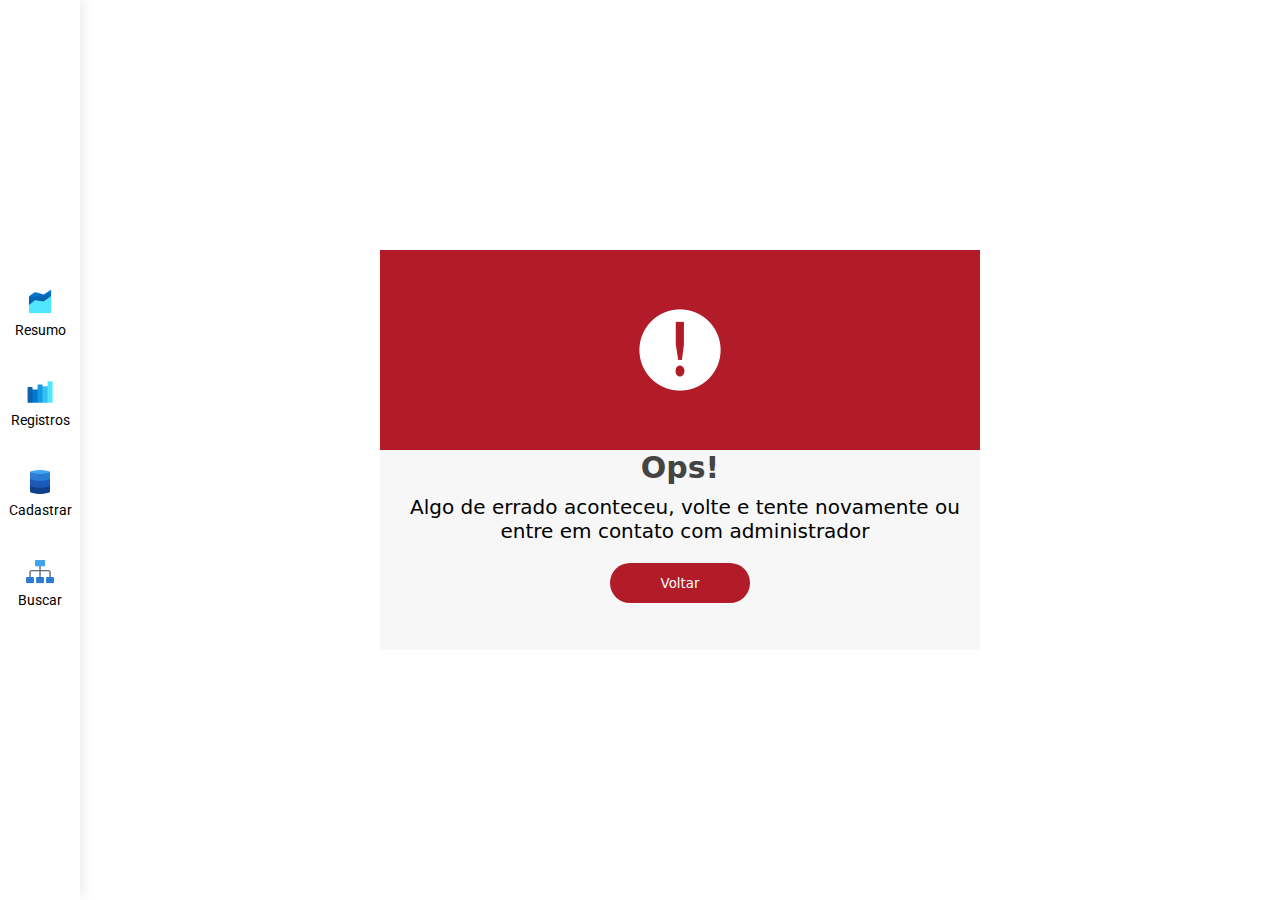
<file: public/pages/erroPost.html>
<!DOCTYPE html>
<html lang="pt-br">

<head>
    <meta charset="UTF-8">
    <meta http-equiv="X-UA-Compatible" content="IE=edge">
    <meta name="viewport" content="width=device-width, initial-scale=1.0">

    <link rel="icon" type="image/x-icon" href="../icons/favi.png">

    <link rel="stylesheet" href="../style/pagesStyle/layoutMain.css">
    <link rel="stylesheet" href="../style/components/manulateral.css">
    <link rel="stylesheet" href="../style/components/erroPost.css">

    <title>Erro</title>
</head>

<body>

    <div class="containerAllPrincipal">
        <nav class="containerPrincipalNav">
            <a href="./dashboard.html">
                <div class="containerMenu">
                    <img src="../icons//icons8-gráfico-de-barras-do-cloud-30.png" alt="">
                    <p>Resumo</p>
                </div>
            </a>
            <a href="./paginaDeDados.html">
                <div class="containerMenu">
                    <img src="../icons/icons8-criptografia-de-dados-30.png" alt="">
                    <p>Registros</p>
                </div>
            </a>
            <a href="./paginaCriarRegistro.html">
                <div class="containerMenu">
                    <img src="../icons/icons8-adicionar-a-lista-48.png" alt="">
                    <p>Cadastrar</p>
                </div>
            </a>
            <a href="./filtro.html">
                <div class="containerMenu">
                    <img src="../icons/icons8-visualizar-arquivo-30.png" alt="">
                    <p>Buscar</p>
                </div>
            </a>
        </nav>

        <main>
            <div class="containerPrincipal">
                <div class="containerInfoSucess">
                    <div class="containerImg meio">
                        <img src="../icons//icons8-atenção-100.png" alt="">
                    </div>
                    <div class="containerInfo meio">
                        <p>Ops!</p>
                        <p>Algo de errado aconteceu, volte e tente novamente ou entre em contato com administrador</p>
                        <button>
                            <a href="./paginaDeDados.html">
                                Voltar
                            </a>
                        </button>
                    </div>
                </div>
            </div>
        </main>
    </div>
</body>

</html>
</file>
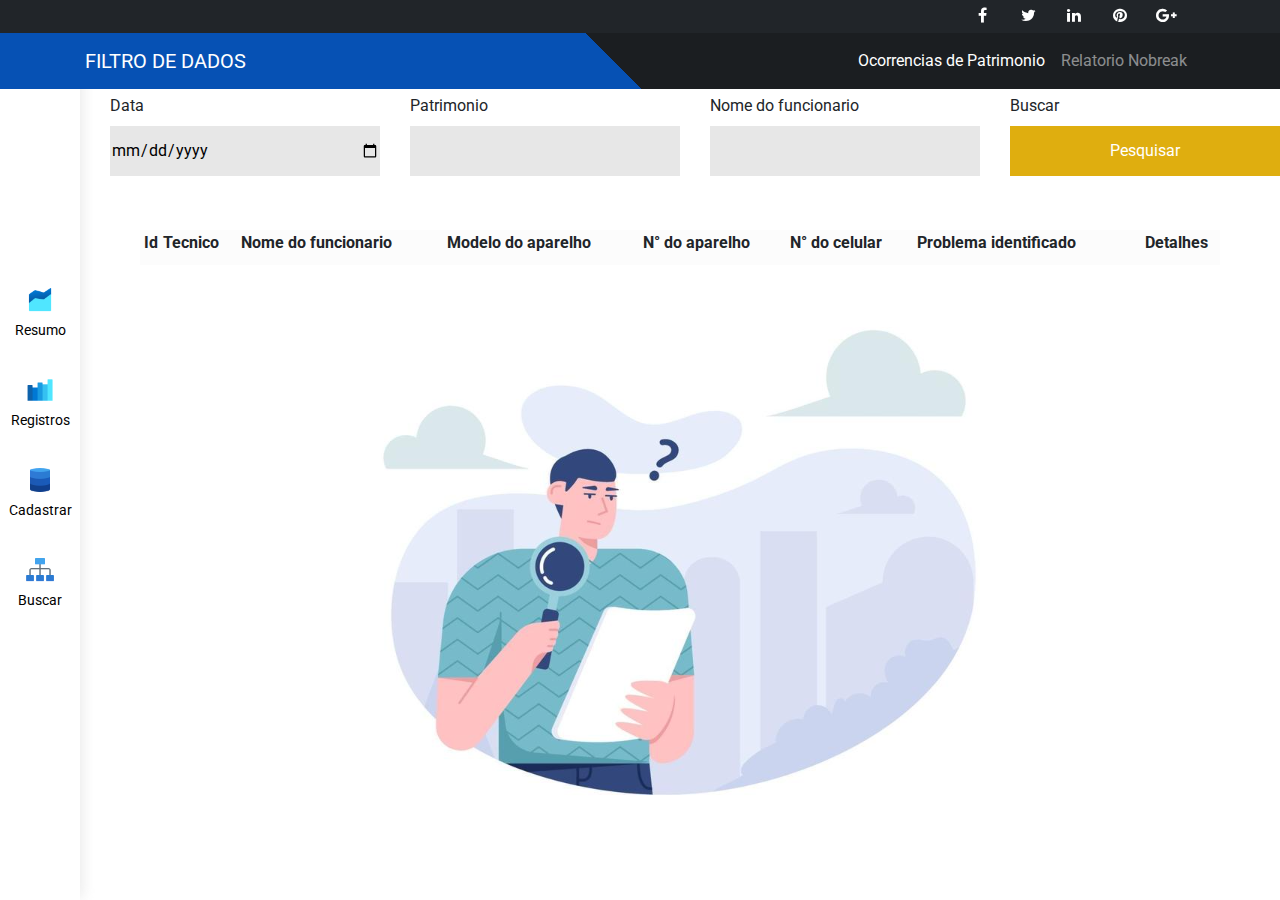
<file: public/pages/filtro.html>
<!DOCTYPE html>
<html lang="en">

<head>
    <meta charset="UTF-8">
    <meta http-equiv="X-UA-Compatible" content="IE=edge">
    <meta name="viewport" content="width=device-width, initial-scale=1.0">

    <meta charset="UTF-8">
    <meta http-equiv="X-UA-Compatible" content="IE=edge">
    <meta name="viewport" content="width=device-width, initial-scale=1.0">

    <link rel="icon" type="image/x-icon" href="../icons/favi.png">

    <link rel="stylesheet" href="../style/pagesStyle/layoutMain.css">
    <link rel="stylesheet" href="../style/components/manulateral.css">
    <link rel="stylesheet" href="../style/components/menuSuperior.css">
    <link rel="stylesheet" href="../style/components/filtro.css">
    <link rel="stylesheet" href="../style/components/status.css">

    <link href="//maxcdn.bootstrapcdn.com/bootstrap/4.0.0/css/bootstrap.min.css" rel="stylesheet" id="bootstrap-css">
    <script src="//maxcdn.bootstrapcdn.com/bootstrap/4.0.0/js/bootstrap.min.js"></script>
    <script src="//code.jquery.com/jquery-1.11.1.min.js"></script>
    <!------ Include the above in your HEAD tag ---------->

    <link href="//maxcdn.bootstrapcdn.com/font-awesome/4.2.0/css/font-awesome.min.css" rel="stylesheet">
    <title>Filtro</title>
</head>

<body>
    <div class="containerAllPrincipal">

        <nav class="containerPrincipalNav">
            <a href="./dashboard.html">
                <div class="containerMenu">
                    <img src="../icons//icons8-gráfico-de-barras-do-cloud-30.png" alt="">
                    <p>Resumo</p>
                </div>
            </a>
            <a href="./paginaDeDados.html">
                <div class="containerMenu">
                    <img src="../icons/icons8-criptografia-de-dados-30.png" alt="">
                    <p>Registros</p>
                </div>
            </a>
            <a href="./paginaCriarRegistro.html">
                <div class="containerMenu">
                    <img src="../icons/icons8-adicionar-a-lista-48.png" alt="">
                    <p>Cadastrar</p>
                </div>
            </a>
            <a href="./filtro.html">
                <div class="containerMenu">
                    <img src="../icons/icons8-visualizar-arquivo-30.png" alt="">
                    <p>Buscar</p>
                </div>
            </a>
        </nav>

        <main>
            <div class="containerPrincipal">
                <div class="containerHeaderMain">
                    <div class="fixed-top">
                        <header class="topbar">
                            <div class="container">
                                <div class="row">
                                    <!-- social icon-->
                                    <div class="col-sm-12">
                                        <ul class="social-network">
                                            <li><a class="waves-effect waves-dark" href="#"><i
                                                        class="fa fa-facebook"></i></a></li>
                                            <li><a class="waves-effect waves-dark" href="#"><i
                                                        class="fa fa-twitter"></i></a></li>
                                            <li><a class="waves-effect waves-dark" href="#"><i
                                                        class="fa fa-linkedin"></i></a></li>
                                            <li><a class="waves-effect waves-dark" href="#"><i
                                                        class="fa fa-pinterest"></i></a></li>
                                            <li><a class="waves-effect waves-dark" href="#"><i
                                                        class="fa fa-google-plus"></i></a></li>
                                        </ul>
                                    </div>

                                </div>
                            </div>
                        </header>
                        <nav class="navbar navbar-expand-lg navbar-dark mx-background-top-linear">
                            <div class="container">
                                <a class="navbar-brand" href="index.html" style="text-transform: uppercase;">
                                    FILTRO DE dados</a>
                                <button class="navbar-toggler" type="button" data-toggle="collapse"
                                    data-target="#navbarResponsive" aria-controls="navbarResponsive"
                                    aria-expanded="false" aria-label="Toggle navigation">
                                    <span class="navbar-toggler-icon"></span>
                                </button>
                                <div class="collapse navbar-collapse" id="navbarResponsive">

                                    <ul class="navbar-nav ml-auto">

                                        <li class="nav-item active">
                                            <a class="nav-link" href="#">Ocorrencias de Patrimonio
                                                <span class="sr-only">(current)</span>
                                            </a>
                                        </li>

                                        <li class="nav-item">
                                            <a class="nav-link" href="#">Relatorio Nobreak</a>
                                        </li>
                                    </ul>
                                </div>
                            </div>
                        </nav>
                    </div>
                </div>
                <main>
                    <div class="containerPrincipal">
                        <div class="containerInputsBusca">
                            <div class="cardInputs">
                                <label for="">Data</label>
                                <input type="date" class="data">
                            </div>
                            <div class="cardInputs">
                                <label for="">Patrimonio</label>
                                <input type="text">
                            </div>
                            <div class="cardInputs">
                                <label for="">Nome do funcionario</label>
                                <input type="text" class="funcionario">
                            </div>
                            <div class="cardInputs">
                                <label for="">Buscar</label>
                                <button class="pesquisa">Pesquisar</button>
                            </div>
                        </div>
                        <div class="containerApresentaResultados">
                            <table id="table">
                                <thead>
                                    <th>Id</th>
                                    <th>Tecnico</th>
                                    <th>Nome do funcionario</th>
                                    <th>Modelo do aparelho</th>
                                    <th>N° do aparelho</th>
                                    <th>N° do celular</th>
                                    <th>Problema identificado</th>
                                    <th>Detalhes</th>
                                </thead>
                                <tbody class="containerTbody">
                                    <tr class="trr">

                                    </tr>
                                </tbody>
                            </table>
                        </div>
                    </div>
                </main>
            </div>
        </main>
    </div>
            <script type="module" src="../JS/requisicoesAssitencias/getPorData.js"></script>
            <script type="module" src="../JS/requisicoesAssitencias/getPorFuncionario.js"></script>
</body>

</html>
</file>
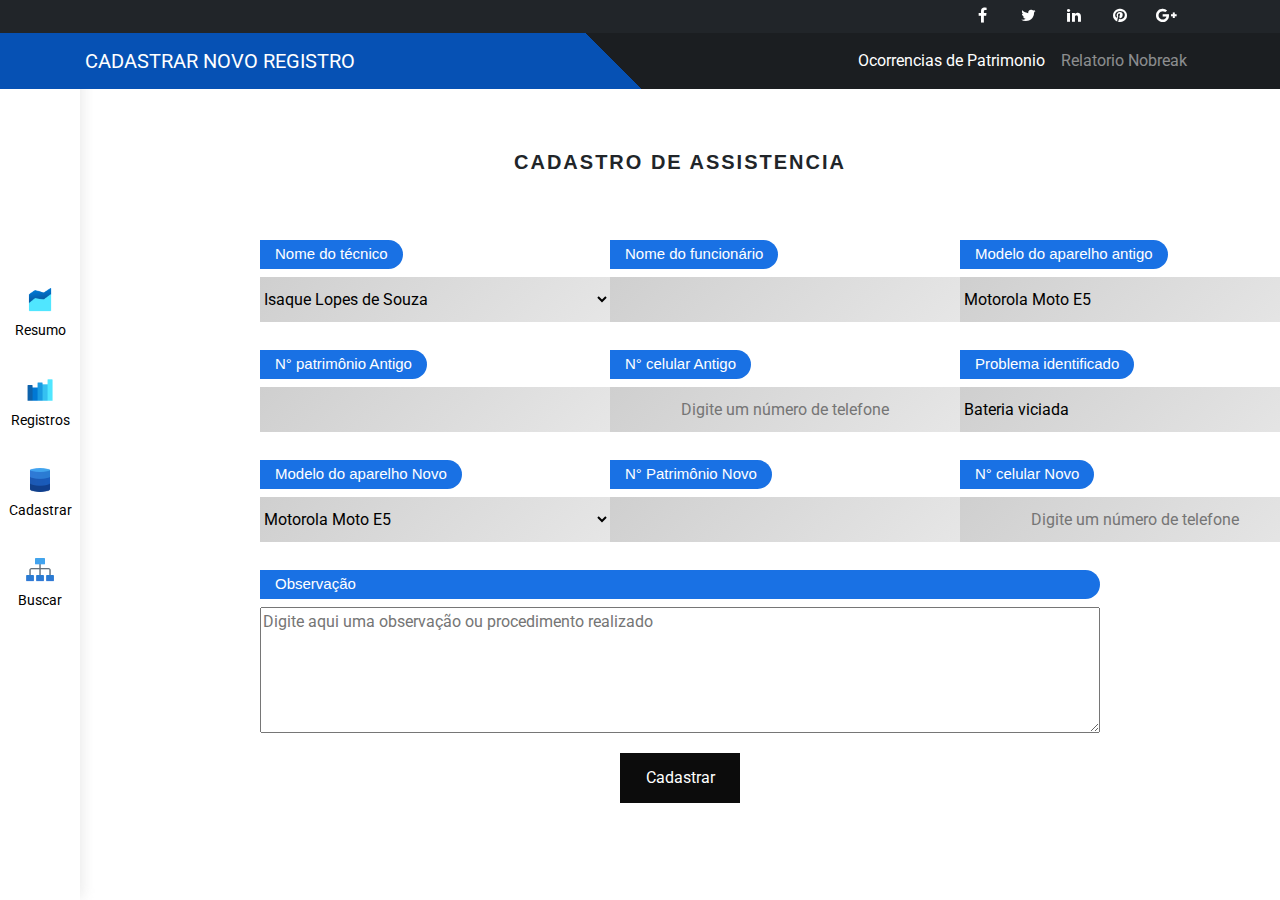
<file: public/pages/paginaCriarRegistro.html>
<!DOCTYPE html>
<html lang="pt-br">

<head>
    <meta charset="UTF-8">
    <meta http-equiv="X-UA-Compatible" content="IE=edge">
    <meta name="viewport" content="width=device-width, initial-scale=1.0">

    <link rel="stylesheet" href="../style/pagesStyle/layoutMain.css">
    <link rel="stylesheet" href="../style/components/manulateral.css">
    <link rel="stylesheet" href="../style/components/containerPost.css">
    <link rel="stylesheet" href="../style/components/menuSuperior.css">

    <link rel="icon" type="image/x-icon" href="../icons/favi.png">

    <link href="//maxcdn.bootstrapcdn.com/bootstrap/4.0.0/css/bootstrap.min.css" rel="stylesheet" id="bootstrap-css">
    <script src="//maxcdn.bootstrapcdn.com/bootstrap/4.0.0/js/bootstrap.min.js"></script>
    <script src="//code.jquery.com/jquery-1.11.1.min.js"></script>
    <!------ Include the above in your HEAD tag ---------->

    <link href="//maxcdn.bootstrapcdn.com/font-awesome/4.2.0/css/font-awesome.min.css" rel="stylesheet">

    <title>Criar Registro</title>
</head>

<body>
    <div class="waterfall">
        <div></div>
        <div></div>
        <div></div>
        <div></div>
        <div></div>
    </div>
    <div class="containerAllPrincipal">
        <nav class="containerPrincipalNav">
            <a href="./dashboard.html">
                <div class="containerMenu">
                    <img src="../icons//icons8-gráfico-de-barras-do-cloud-30.png" alt="">
                    <p>Resumo</p>
                </div>
            </a>
            <a href="./paginaDeDados.html">
                <div class="containerMenu">
                    <img src="../icons/icons8-criptografia-de-dados-30.png" alt="">
                    <p>Registros</p>
                </div>
            </a>
            <a href="./paginaCriarRegistro.html">
                <div class="containerMenu">
                    <img src="../icons/icons8-adicionar-a-lista-48.png" alt="">
                    <p>Cadastrar</p>
                </div>
            </a>
            <a href="./filtro.html">
                <div class="containerMenu">
                    <img src="../icons/icons8-visualizar-arquivo-30.png" alt="">
                    <p>Buscar</p>
                </div>
            </a>
        </nav>

        <main>
            <div class="containerPrincipal">
                <div class="containerHeaderMain">
                    <div class="fixed-top">
                        <header class="topbar">
                            <div class="container">
                                <div class="row">
                                    <!-- social icon-->
                                    <div class="col-sm-12">
                                        <ul class="social-network">
                                            <li><a class="waves-effect waves-dark" href="#"><i
                                                        class="fa fa-facebook"></i></a></li>
                                            <li><a class="waves-effect waves-dark" href="#"><i
                                                        class="fa fa-twitter"></i></a></li>
                                            <li><a class="waves-effect waves-dark" href="#"><i
                                                        class="fa fa-linkedin"></i></a></li>
                                            <li><a class="waves-effect waves-dark" href="#"><i
                                                        class="fa fa-pinterest"></i></a></li>
                                            <li><a class="waves-effect waves-dark" href="#"><i
                                                        class="fa fa-google-plus"></i></a></li>
                                        </ul>
                                    </div>

                                </div>
                            </div>
                        </header>
                        <nav class="navbar navbar-expand-lg navbar-dark mx-background-top-linear">
                            <div class="container">
                                <a class="navbar-brand" href="index.html" style="text-transform: uppercase;">
                                    CADASTRAR NOVO REGISTRO</a>
                                <button class="navbar-toggler" type="button" data-toggle="collapse"
                                    data-target="#navbarResponsive" aria-controls="navbarResponsive"
                                    aria-expanded="false" aria-label="Toggle navigation">
                                    <span class="navbar-toggler-icon"></span>
                                </button>
                                <div class="collapse navbar-collapse" id="navbarResponsive">

                                    <ul class="navbar-nav ml-auto">

                                        <li class="nav-item active">
                                            <a class="nav-link" href="#">Ocorrencias de Patrimonio
                                                <span class="sr-only">(current)</span>
                                            </a>
                                        </li>

                                        <li class="nav-item">
                                            <a class="nav-link" href="#">Relatorio Nobreak</a>
                                        </li>

                                    </ul>
                                </div>
                            </div>
                        </nav>
                    </div>
                </div>
                <div class="containerBodyMain">
                    <div class="containerLeft">
                        <div class="containerTitleForm">
                            <p>CADASTRO DE ASSISTENCIA</p>
                        </div>
                        <div class="containerForm">
                            <form class="form" id="form" method="POST">

                                <!-- SEC 1 -->
                                <div class="containerInfos">
                                    <div class="containerAllInfos">
                                        <div class="flexInputs">
                                            <label for="">Nome do técnico</label>
                                            <select id="nomeTecnico" name="nomeTecnico" required>
                                                <option value="Isaque Lopes de Souza">Isaque Lopes de Souza</option>
                                                <option value="Anderson Moura Davides">Anderson Moura Davides</option>
                                            </select>
                                        </div>
                                        <div class="flexInputs">
                                            <label for="">Nome do funcionário</label>
                                            <input type="text" name="nomeFuncionario" id="nomeFuncionario" required>
                                        </div>
                                        <div class="flexInputs">
                                            <label for="">Modelo do aparelho antigo</label>
                                            <select id="modeloCelularAntigo" name="modeloCelularAntigo" required>
                                                <option value="Motorola Moto E5">Motorola Moto E5</option>
                                                <option value="Motorola Moto e(6) plus">Motorola Moto e(6) plus</option>
                                                <option value="Motorola Moto e20">Motorola Moto e20</option>
                                                <option value="Motorola Moto e6 play">Motorola Moto e6 play</option>
                                                <option value="Motorola Moto e6s">Motorola Moto e6s</option>
                                            </select>
                                        </div>
                                    </div>
                                </div>

                                <!-- SEC 2 -->
                                <div class="containerInfos">
                                    <div class="containerAllInfos">
                                        <div class="flexInputs">
                                            <label for="">N° patrimônio Antigo</label>
                                            <input type="text" name="numeroPatrimonioAntigo" id="numeroPatrimonioAntigo"
                                                required>
                                        </div>
                                        <div class="flexInputs">
                                            <label for="">N° celular Antigo</label>
                                            <input type="text" name="telefone" id="telefone"
                                                class="numeroDeCelularAntigo" placeholder="Digite um número de telefone"
                                                maxlength="15" />
                                        </div>
                                        <div class="flexInputs">
                                            <label for="">Problema identificado</label>
                                            <select id="problemaIdentificado" name="problemaIdentificado" required>
                                                <option value="Bateria viciada">Bateria viciada</option>
                                                <option value="Bateria estufada">Bateria estufada</option>
                                                <option value="Troca de Chip">Troca de Chip</option>
                                                <option value="Conector estragado">Conector estragado</option>
                                                <option value="Sem espaço de armazenamento">Sem espaço de armazenamento
                                                </option>
                                                <option value="Atualização Pulsus">Atualização Pulsus</option>
                                                <option value="GPS travando">GPS travando</option>
                                                <option value="Não liga">Não liga</option>
                                                <option value="Problema no Audio">Problema no Audio</option>
                                                <option value="S.O travando">S.O travando</option>
                                                <option value="Tela quebrada">Tela quebrada</option>
                                            </select>
                                        </div>
                                    </div>
                                </div>

                                <!-- SEC 3 -->
                                <div class="containerInfos">
                                    <div class="containerAllInfos">
                                        <div class="flexInputs">
                                            <label for="">Modelo do aparelho Novo</label>
                                            <select id="modeloCelularNovo" name="modeloCelularNovo" required>
                                                <option value="Motorola Moto E5">Motorola Moto E5</option>
                                                <option value="Motorola Moto e(6) plus">Motorola Moto e(6) plus</option>
                                                <option value="Motorola Moto e20">Motorola Moto e20</option>
                                                <option value="Motorola Moto e6 play">Motorola Moto e6 play</option>
                                                <option value="Motorola Moto e6s">Motorola Moto e6s</option>
                                            </select>
                                        </div>
                                        <div class="flexInputs">
                                            <label for="">N° Patrimônio Novo</label>
                                            <input type="text" name="numeroPatrimonioNovo" id="numeroPatrimonioNovo"
                                                required>
                                        </div>
                                        <div class="flexInputs">
                                            <label for="">N° celular Novo</label>
                                            <input type="text" name="telefone" id="telefone" class="numeroDeCelularNovo"
                                                placeholder="Digite um número de telefone" maxlength="15" />
                                        </div>
                                    </div>
                                </div>

                                <!-- SEC 4 -->
                                <div class="containerInfos cem">
                                    <div class="containerAllInfos">
                                        <div class="flexInputs full">
                                            <label for="">Observação</label>
                                            <textarea id="observacao" name="observacao" rows="5" cols="50"
                                                placeholder="Digite aqui uma observação ou procedimento realizado"
                                                required></textarea>
                                        </div>
                                    </div>
                                </div>
                                <!-- SEC 5 -->
                                <div class="containerInfos">
                                    <div class="containerAllInfos">
                                        <div class="flexInputs buttonPost top">
                                            <button type="submit" value="Add"> Cadastrar </button>
                                        </div>
                                    </div>
                                </div>

                                <!-- SEC 6 -->
                                <!-- Input de data com display none -->
                                <div class="containerInfos cem none">
                                    <div class="containerAllInfos">
                                        <div class="flexInputs full">
                                            <label for="">Data</label>
                                            <input type="text" required name="dataEHora" value="" class="dataEHora" id="dataEHora">
                                        </div>
                                    </div>
                                </div>

                                <div class="containerInfos">
                                    <div class="containerAllInfos">
                                        <div class="alertContainer">
                                            <img src="../img/alert.png" alt="">
                                            <p>Atenção, ao selecionar essa opção, cobrar o concerto da tela do
                                                patrimonio danificado</p>
                                        </div>
                                    </div>
                                </div>

                            </form>
                        </div>
                    </div>
                </div>
            </div>
        </main>
    </div>

    <script src="../JS/scripts/dataInput.js"></script>
    <script type="module" src="../JS/requisicoesAssitencias/post.js"></script>
    <script src="../JS/scripts/alertaTela.js"></script>
    <script src="../JS/scripts/ipnutNumero.js"></script>
</body>

</html>
</file>
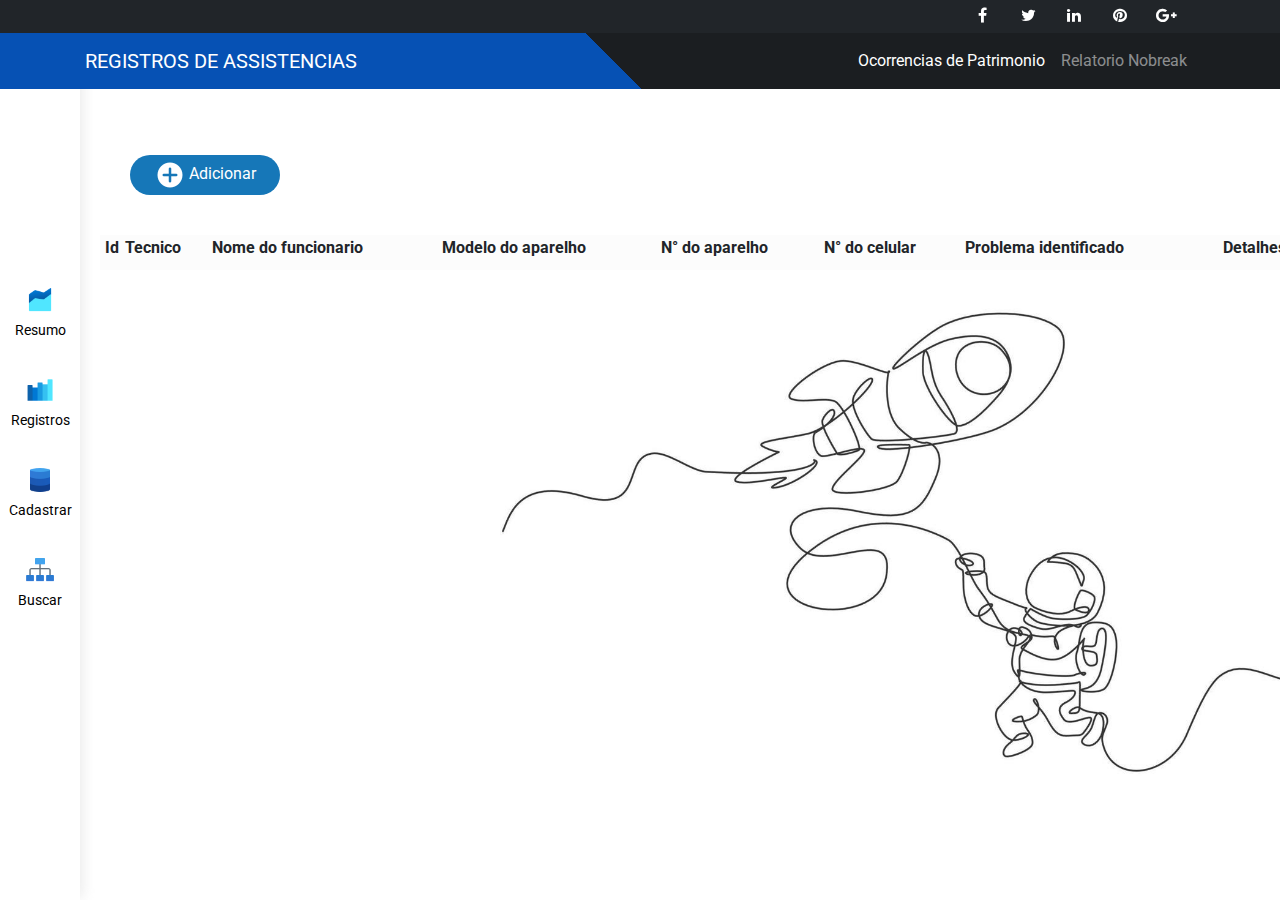
<file: public/pages/paginaDeDados.html>
<!DOCTYPE html>
<html lang="pt-br">

<head>
    <meta charset="UTF-8">
    <meta http-equiv="X-UA-Compatible" content="IE=edge">
    <meta name="viewport" content="width=device-width, initial-scale=1.0">

    <link rel="stylesheet" href="../style/pagesStyle/layoutMain.css">
    <link rel="stylesheet" href="../style/components/manulateral.css">
    <link rel="stylesheet" href="../style/components/tabela.css">
    <link rel="stylesheet" href="../style/components/status.css">
    <link rel="stylesheet" href="../style/components/menuSuperior.css">

    <link rel="icon" type="image/x-icon" href="../icons/favi.png">

    <link href="//maxcdn.bootstrapcdn.com/bootstrap/4.0.0/css/bootstrap.min.css" rel="stylesheet" id="bootstrap-css">
    <script src="//maxcdn.bootstrapcdn.com/bootstrap/4.0.0/js/bootstrap.min.js"></script>
    <script src="//code.jquery.com/jquery-1.11.1.min.js"></script>
    <!------ Include the above in your HEAD tag ---------->

    <link href="//maxcdn.bootstrapcdn.com/font-awesome/4.2.0/css/font-awesome.min.css" rel="stylesheet">
    <title>Registros</title>
</head>

<body>

    <div class="containerAllPrincipal">

        <nav class="containerPrincipalNav">
            <a href="./dashboard.html">
                <div class="containerMenu">
                    <img src="../icons//icons8-gráfico-de-barras-do-cloud-30.png" alt="">
                    <p>Resumo</p>
                </div>
            </a>
            <a href="./paginaDeDados.html">
                <div class="containerMenu">
                    <img src="../icons/icons8-criptografia-de-dados-30.png" alt="">
                    <p>Registros</p>
                </div>
            </a>
            <a href="./paginaCriarRegistro.html">
                <div class="containerMenu">
                    <img src="../icons/icons8-adicionar-a-lista-48.png" alt="">
                    <p>Cadastrar</p>
                </div>
            </a>
            <a href="./filtro.html">
                <div class="containerMenu">
                    <img src="../icons/icons8-visualizar-arquivo-30.png" alt="">
                    <p>Buscar</p>
                </div>
            </a>
        </nav>

        <main>
            <div class="containerPrincipal">
                <div class="containerHeaderMain">
                    <div class="fixed-top">
                        <header class="topbar">
                            <div class="container">
                                <div class="row">
                                    <!-- social icon-->
                                    <div class="col-sm-12">
                                        <ul class="social-network">
                                            <li><a class="waves-effect waves-dark" href="#"><i
                                                        class="fa fa-facebook"></i></a></li>
                                            <li><a class="waves-effect waves-dark" href="#"><i
                                                        class="fa fa-twitter"></i></a></li>
                                            <li><a class="waves-effect waves-dark" href="#"><i
                                                        class="fa fa-linkedin"></i></a></li>
                                            <li><a class="waves-effect waves-dark" href="#"><i
                                                        class="fa fa-pinterest"></i></a></li>
                                            <li><a class="waves-effect waves-dark" href="#"><i
                                                        class="fa fa-google-plus"></i></a></li>
                                        </ul>
                                    </div>

                                </div>
                            </div>
                        </header>
                        <nav class="navbar navbar-expand-lg navbar-dark mx-background-top-linear">
                            <div class="container">
                                <a class="navbar-brand" href="index.html" style="text-transform: uppercase;">
                                    REGISTROS DE ASSISTENCIAS</a>
                                <button class="navbar-toggler" type="button" data-toggle="collapse"
                                    data-target="#navbarResponsive" aria-controls="navbarResponsive"
                                    aria-expanded="false" aria-label="Toggle navigation">
                                    <span class="navbar-toggler-icon"></span>
                                </button>
                                <div class="collapse navbar-collapse" id="navbarResponsive">

                                    <ul class="navbar-nav ml-auto">

                                        <li class="nav-item active">
                                            <a class="nav-link" href="#">Ocorrencias de Patrimonio
                                                <span class="sr-only">(current)</span>
                                            </a>
                                        </li>

                                        <li class="nav-item">
                                            <a class="nav-link" href="#">Relatorio Nobreak</a>
                                        </li>
                                    </ul>
                                </div>
                            </div>
                        </nav>
                    </div>
                </div>
                <div class="containerBodyMain">
                    <div class="addContainer">
                        <a href="./paginaCriarRegistro.html">
                            <button> 
                                <img src="/public/icons/icons8-plus-30.png" alt="">
                                Adicionar
                            </button>
                        </a>
                    </div>
                    <div class="containerContent">
                        <table id="table">
                            <thead>
                                <th>Id</th>
                                <th>Tecnico</th>
                                <th>Nome do funcionario</th>
                                <th>Modelo do aparelho</th>
                                <th>N° do aparelho</th>
                                <th>N° do celular</th>
                                <th>Problema identificado</th>
                                <th>Detalhes</th>
                            </thead>
                            <tbody>
                                <tr>

                                </tr>
                            </tbody>
                        </table>
                    </div>
                </div>
            </div>
        </main>
    </div>

    <script type="module" src="../JS/requisicoesAssitencias/get.js"></script>
</body>

</html>
</file>
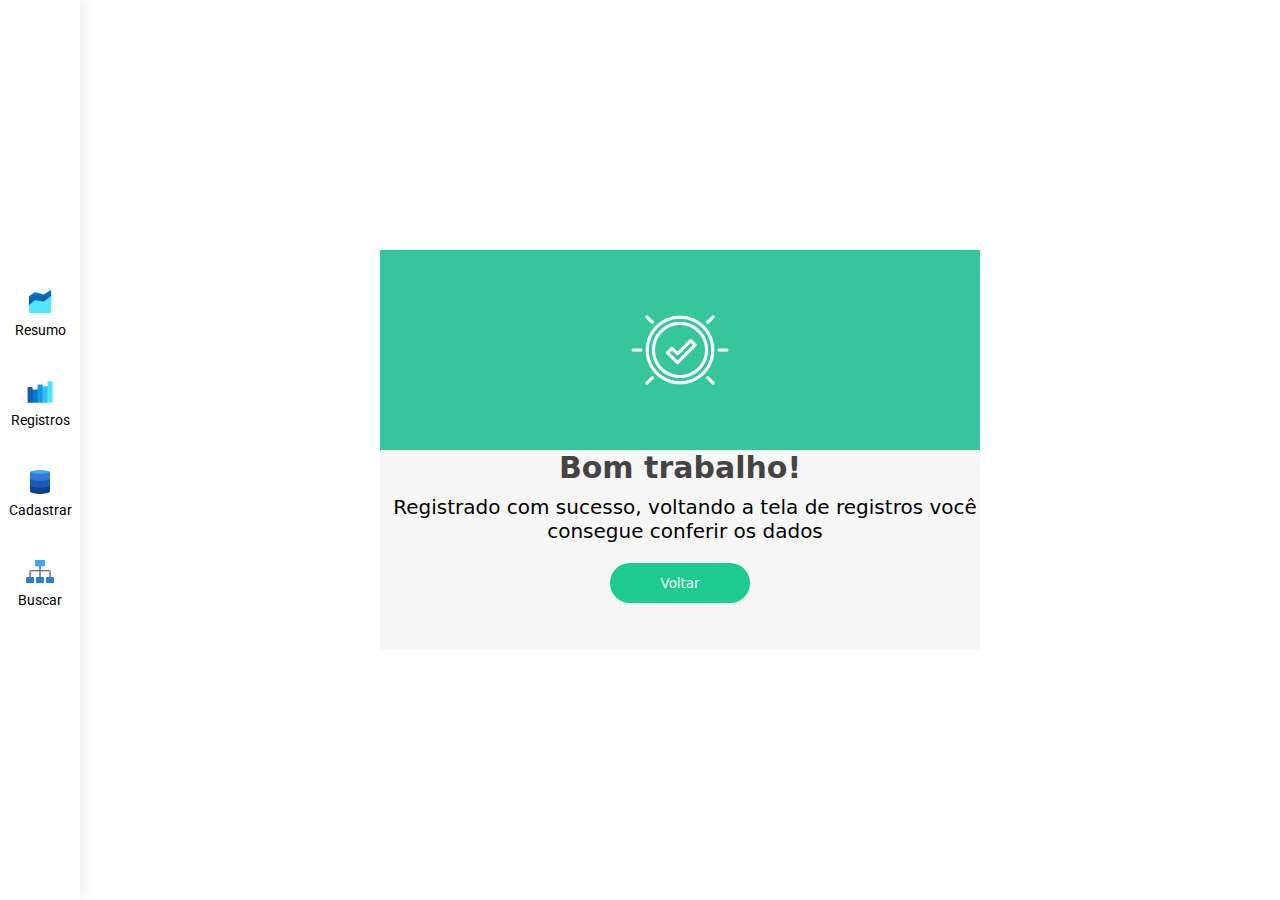
<file: public/pages/sucessPost.html>
<!DOCTYPE html>
<html lang="pt-br">

<head>
    <meta charset="UTF-8">
    <meta http-equiv="X-UA-Compatible" content="IE=edge">
    <meta name="viewport" content="width=device-width, initial-scale=1.0">

    <link rel="stylesheet" href="../style/pagesStyle/layoutMain.css">
    <link rel="stylesheet" href="../style/components/manulateral.css">
    <link rel="stylesheet" href="../style/components/sucessPost.css">

    <link rel="icon" type="image/x-icon" href="../icons/favi.png">

    <title>Sucesso</title>
</head>

<body>

    <div class="containerAllPrincipal">

        <nav class="containerPrincipalNav">
            <a href="./dashboard.html">
                <div class="containerMenu">
                    <img src="../icons//icons8-gráfico-de-barras-do-cloud-30.png" alt="">
                    <p>Resumo</p>
                </div>
            </a>
            <a href="./paginaDeDados.html">
                <div class="containerMenu">
                    <img src="../icons/icons8-criptografia-de-dados-30.png" alt="">
                    <p>Registros</p>
                </div>
            </a>
            <a href="./paginaCriarRegistro.html">
                <div class="containerMenu">
                    <img src="../icons/icons8-adicionar-a-lista-48.png" alt="">
                    <p>Cadastrar</p>
                </div>
            </a>
            <a href="./filtro.html">
                <div class="containerMenu">
                    <img src="../icons/icons8-visualizar-arquivo-30.png" alt="">
                    <p>Buscar</p>
                </div>
            </a>
        </nav>

        <main>
            <div class="containerPrincipal">
                <div class="containerInfoSucess">
                    <div class="containerImg meio">
                        <img src="../icons/icons8-correct-100.png" alt="">
                    </div>
                    <div class="containerInfo meio">
                        <p>Bom trabalho!</p>
                        <p>Registrado com sucesso, voltando a tela de registros você consegue conferir os dados</p>
                        <button>
                            <a href="./paginaDeDados.html">
                                Voltar
                            </a>
                        </button>
                    </div>
                </div>
            </div>
        </main>
    </div>
</body>

</html>
</file>
<file: public/style/pagesStyle/layoutMain.css>
body{
    margin: 0;
    padding: 0;
}

.containerAllPrincipal{
    display: flex;
}

.containerPrincipal{
    width: calc(100vw - 80px);
    height: 100vh;
    background-color: rgb(255, 255, 255);
    display: flex;
    justify-content: center;
    align-items: center;
    flex-direction: column;
}

.containerHeaderMain{
    width: 100%;
    height: 120px;
}

.containerBodyMain{
    width: 100%;
    height: calc(100vh - 120px);
    display: flex;
    justify-content: center;
    align-items: flex-start;
    flex-direction: column;
}

.containerContent{
    width: 94vw;
    height: 70vh;
    margin-top: 30px;
    margin-left: 20px;
    overflow-y: scroll;
    background-image: url('/public/img/back.jpg');
    background-repeat: no-repeat;
    background-size: 900px;
    background-position-x: 400px;
}

.addContainer{
    width: 94vw;
    height: 50px;
}
.addContainer button{
    width: 150px;
    height: 40px;
    border: none;
    background-color: rgb(22, 119, 184);
    margin-left: 50px;
    border-radius: 50px;
    color: #fff;
    cursor: pointer;
    transition: 0.3s;
}
.addContainer button:hover{
    transition: 0.3s;
    background-color: rgba(22, 119, 184, 0.699);
}
</file>
<file: public/style/components/manulateral.css>
@import url('https://fonts.googleapis.com/css2?family=Roboto:wght@300&display=swap');

.containerPrincipalNav{
    width: 150px;
    height: 100vh;
    display: flex;
    justify-content: center;
    align-items: center;
    flex-direction: column;
    -webkit-box-shadow: 6px 0px 5px 0px rgb(0 0 0 / 75%);
    -moz-box-shadow: 6px 0px 5px 0px rgba(0,0,0,0.75);
    box-shadow: 3px -2px 12px 0px rgb(229 229 229 / 75%);
    z-index: 999;
}

.containerPrincipalNav a{
    text-decoration: none;
    color: black;
}

.containerMenu{
    width: 80px;
    height: 90px;
    display: flex;
    justify-content: center;
    align-items: center;
    flex-direction: column;
    cursor: pointer;
}
.containerMenu:hover{
    background-color: rgb(238, 238, 238);
}

.containerMenu p{
    margin: 5px;
    font-size: 14px;
    font-family: 'Roboto', sans-serif;
}

.containerMenu img{
    width: 30px;
}
</file>
<file: public/style/components/erroPost.css>
a{
    text-decoration: none;
    color: #fff;
}

.containerInfoSucess{
    width: 600px;
    height: 400px;
	-webkit-animation: scale-up-hor-center 0.4s cubic-bezier(0.390, 0.575, 0.565, 1.000) both;
	        animation: scale-up-hor-center 0.4s cubic-bezier(0.390, 0.575, 0.565, 1.000) both;
}

.meio{
    width: 100%;
    height: 200px;
}

.containerImg{
    background-color:rgb(177, 28, 40);
    display: flex;
    justify-content: center;
    align-items: center;
}

.containerInfo{
    text-align: center;
    background-color: rgb(247, 247, 247);
}

.containerInfo p:nth-child(1){
    color: rgb(68, 68, 68);
    font-weight: bold;
    margin: 0;
    padding: 0;
    font-size: 30px;
    font-family: system-ui, -apple-system, BlinkMacSystemFont, 'Segoe UI', Roboto, Oxygen, Ubuntu, Cantarell, 'Open Sans', 'Helvetica Neue', sans-serif;
}

.containerInfo p:nth-child(2){
    margin-top: 10px;
    margin-left: 10px;
    font-size: 20px;
    font-family: system-ui, -apple-system, BlinkMacSystemFont, 'Segoe UI', Roboto, Oxygen, Ubuntu, Cantarell, 'Open Sans', 'Helvetica Neue', sans-serif;
}

.containerInfo button{
    width: 140px;
    height: 40px;
    border: none;
    border-radius: 30px;
    background-color: rgb(177, 28, 40);
    color: #fff;
    cursor: pointer;
    font-family: system-ui, -apple-system, BlinkMacSystemFont, 'Segoe UI', Roboto, Oxygen, Ubuntu, Cantarell, 'Open Sans', 'Helvetica Neue', sans-serif;
}

.containerInfo button:hover{
    background-color: rgb(60, 156, 124);
}

@-webkit-keyframes scale-up-hor-center {
    0% {
      -webkit-transform: scaleX(0.4);
              transform: scaleX(0.4);
    }
    100% {
      -webkit-transform: scaleX(1);
              transform: scaleX(1);
    }
  }
  @keyframes scale-up-hor-center {
    0% {
      -webkit-transform: scaleX(0.4);
              transform: scaleX(0.4);
    }
    100% {
      -webkit-transform: scaleX(1);
              transform: scaleX(1);
    }
  }
</file>
<file: public/style/components/menuSuperior.css>
/* Menu superior */
body {
    margin: 0;
    font-family: -apple-system,BlinkMacSystemFont,"Segoe UI",Roboto,"Helvetica Neue",Arial,sans-serif;
    font-size: 1rem;
    font-weight: 400;
    line-height: 1.5;
    color: #212529;
    background-color: #f7f7f7;
}
.navbar {
    display: -ms-flexbox;
    display: flex;
    -ms-flex-wrap: wrap;
    flex-wrap: wrap;
    -ms-flex-align: center;
    align-items: center;
    -ms-flex-pack: justify;
    justify-content: space-between;
    padding: 5px;
}

/*
headeer top
*/
.topbar{
  background-color: #212529;
  padding: 0;
}

.topbar .container .row {
  margin:-7px;
  padding:0;
}

.topbar .container .row .col-md-12 { 
  padding:0;
}

.topbar p{
  margin:0;
  display:inline-block;
  font-size: 13px;
  color: #f1f6ff;
}

.topbar p > i{
  margin-right:5px;
}
.topbar p:last-child{
  text-align:right;
} 

header .navbar {
    margin-bottom: 0;
}

.topbar li.topbar {
    display: inline;
    padding-right: 18px;
    line-height: 52px;
    transition: all .3s linear;
}

.topbar li.topbar:hover {
    color: #1bbde8;
}

.topbar ul.info i {
    color: #131313;
    font-style: normal;
    margin-right: 8px;
    display: inline-block;
    position: relative;
    top: 4px;
}

.topbar ul.info li {
    float: right;
    padding-left: 30px;
    color: #ffffff;
    font-size: 13px;
    line-height: 44px;
}

.topbar ul.info i span {
    color: #aaa;
    font-size: 13px;
    font-weight: 400;
    line-height: 50px;
    padding-left: 18px;
}

ul.social-network {
  border:none;
  margin:0;
  padding:0;
}

ul.social-network li {
  border:none;  
  margin:0;
}

ul.social-network li i {
  margin:0;
}

ul.social-network li {
    display:inline;
    margin: 0 5px;
    border: 0px solid #2D2D2D;
    padding: 5px 0 0;
    width: 32px;
    display: inline-block;
    text-align: center;
    height: 32px;
    vertical-align: baseline;
    color: #000;
}

ul.social-network {
  list-style: none;
  margin: 5px 0 10px -25px;
  float: right;
}

.waves-effect {
    position: relative;
    cursor: pointer;
    display: inline-block;
    overflow: hidden;
    -webkit-user-select: none;
    -moz-user-select: none;
    -ms-user-select: none;
    user-select: none;
    -webkit-tap-highlight-color: transparent;
    vertical-align: middle;
    z-index: 1;
    will-change: opacity, transform;
    transition: .3s ease-out;
    color: #fff;
}
a {
  color: #0a0a0a;
  text-decoration: none;
}

li {
    list-style-type: none;
}
.bg-image-full {
    background-position: center center;
    background-repeat: no-repeat;
    -webkit-background-size: cover;
    -moz-background-size: cover;
    background-size: cover;
    -o-background-size: cover;
}
.bg-dark {
    background-color: #222!important;
}

.mx-background-top-linear {
    background: -webkit-linear-gradient(45deg, #0651b4 48%, #1b1e21 48%);
    background: -webkit-linear-gradient(45deg, #0651b4 48%, #1b1e21 48);
    background: linear-gradient(45deg, #0651b4 48%, #1b1e21 48);
}
</file>
<file: public/style/components/filtro.css>
@import url('https://fonts.googleapis.com/css2?family=Roboto:wght@300&display=swap');

.containerPrincipal{
    width: calc(100vw - 80px);
    height: 100vh;
}

.containerInputsBusca{
    width: 100%;
    height: 70px;
    margin-bottom: 30px;
    display: flex;
    justify-content: center;
    align-items: center;
}
.cardInputs{
    width: 350px;
    height: auto;
    margin-left: 30px;
    display: flex;
    justify-content: center;
    align-items: flex-start;
    flex-direction: column;
    flex-wrap: wrap;
}
.cardInputs input, button{
    width: 100%;
    height: 50px;
    border: none;
    background-color: rgb(231, 231, 231);
    outline: 0px;
}
.cardInputs button{
    background-color: rgb(223, 174, 15);
    color: #fff;
}

/* CONTAINER DE DADOS DA TABELA */

.containerApresentaResultados{
    width: 90%;
    height: 600px;
    background-image: url('/public/img/busca.jpg.png');
    background-repeat: no-repeat;
    background-position:bottom;
    overflow-x: none;
    overflow-y: scroll;
}

#table {
    margin-top: 30px;
    width: 100%;
    background-color: rgba(252, 252, 252, 0.911);
}

#table th{
    font-family: 'Roboto', sans-serif;
    padding-bottom: 10px;
    text-align: start;
}
#table th:nth-child(8), #table th:nth-child(1){
    text-align: center;
}

#table td {
    padding-bottom: 5px;
    padding-top: 5px;
    font-family: 'Roboto', sans-serif;
    color: rgb(43, 43, 43);
    font-size: 15px;
    border-bottom: 1px solid rgba(204, 204, 204, 0.308);
}

#table td:nth-child(1){
    text-align: center;
    background-color: green;
    color: #fff;
    border-radius: 3px;
}

#table td:nth-child(2){
    text-align: center;
}

#table td:nth-child(2){
    width: 250px;

}

#table td:nth-child(7){
    color: #fff;
}

#table tr:hover {
    -webkit-box-shadow: 2px 9px 11px -11px rgba(0, 0, 0, 0.75);
    -moz-box-shadow: 2px 9px 11px -11px rgba(0, 0, 0, 0.75);
    box-shadow: 2px 9px 11px -11px rgba(0, 0, 0, 0.75);
}

#table a{
    display: flex;
    justify-content: center;
    align-items: center;
}
</file>
<file: public/style/components/status.css>
.telaQuebrada {
    background-color: rgb(207, 29, 23);
    text-align: center;
    border-radius: 10px;
}

.padrao {
    background-color: rgb(25, 136, 187);
    text-align: center;
    border-radius: 10px;
}
</file>
<file: public/style/components/containerPost.css>
@import url('https://fonts.googleapis.com/css2?family=Poppins:wght@300&family=Roboto:wght@300&display=swap');


@keyframes gradient {
	0% {
		background-position: 0% 50%;
	}
	50% {
		background-position: 100% 50%;
	}
	100% {
		background-position: 0% 50%;
	}
}
.containerLeft{
    width: calc(100vw - 80px);
    height: calc(100vh - 120px);
/*     background-image: url('/public/img/one-single-line-drawing-of-space-man-astronaut-exploring-outer-space-launching-plane-paper-graphic-illustration-fantasy-outer-space-life-fiction-concept-modern-continuous-line-draw.png');
    background-size: 50%;
    background-repeat: no-repeat; */
}

.containerTitleForm{
    width: 100%;
    height: 100px;
    display: flex;
    justify-content: center;
    align-items: center;
}
.containerTitleForm P{
    text-transform: uppercase;
    font-weight: 700;
    letter-spacing: 2px;
    font-family: 'Open Sans',sans-serif;
    font-size: 20px;
}
#form{
    width: 100%;
    height: 600px;
    display: flex;
    flex-direction: column;
}

.containerAllInfos{
    width: 70%;
    height: auto;
    display: flex;
    justify-content: space-evenly;
    align-items: center;
}

.containerInfos{
    width: 100%;
    height: auto;
    display: flex;
    justify-content: center;
    align-items: center;
    margin: 20px auto;
}

.flexInputs{
    width: 400px;
    height: 70px;
}

.flexInputs label{
    font-family: 'Open Sans',sans-serif;
    font-size: 15px;
    background-color: #1971e4;
    padding: 3px 15px 3px 15px;
    color: #fff;
    width: auto;
    border-bottom-right-radius:20px;
    border-top-right-radius:20px ;
}

.flexInputs input{
    width: 350px;
    height: 45px;
    border: none;
    background-color: #d1d1d1;
    font-family: 'Poppins', sans-serif;
    font-family: 'Roboto', sans-serif;
    outline: 0px;
    text-align: center;
    background: linear-gradient(-45deg, #c2c2c2, #e4e4e4, #eeeeee, #cfcfcf);
	background-size: 400% 400%;
	animation: gradient 5s ease infinite;
}
.flexInputs select{
    width: 350px;
    height: 45px;
    border: none;
    background-color: #d1d1d1;
    font-family: 'Poppins', sans-serif;
    font-family: 'Roboto', sans-serif;
    background: linear-gradient(-45deg, #c2c2c2, #e4e4e4, #eeeeee, #cfcfcf);
	background-size: 400% 400%;
	animation: gradient 5s ease infinite;
} 

.full{
    width: 1100px;
    height: auto;
    display: flex;
    flex-direction: column;
}

.buttonPost{
    display: flex;
    justify-content: center;
    align-items: center;
}
.top{
    margin-top: -30px;
}
.buttonPost button{
    width: 120px;
    height: 50px;
    border: none;
    background-color: rgb(12, 12, 12);
    color: #fff;
    font-family: 'Poppins', sans-serif;
    font-family: 'Roboto', sans-serif;
    cursor: pointer;
    transition: 0.5s;
}
.buttonPost button:hover{
    background-color: rgb(235, 235, 235);
    color: black;
    transition: 0.5s;
}

/* ALERT */
.alertContainer{
    width: 100%;
    height: 100px;
    display: flex;
    justify-content: flex-start;
    align-items: center;
    display: none;
    background-color: rgba(255, 0, 0, 0.712);
    margin-top: -30px;
}
.alertContainer img{
    width: 40px;
    height: 40px;
    margin-left: 50px;
    margin-top: 20px;
}
.alertContainer p{
    font-family: 'Poppins', sans-serif;
    font-family: 'Roboto', sans-serif;
    margin-left: 50px;
    color: #fff;
}

@-webkit-keyframes waterfall {
    0% {
      opacity: 0;
      -webkit-transform: translateY(-250%);
              transform: translateY(-250%); }
    40%,
    60% {
      opacity: 1;
      -webkit-transform: translateY(0);
              transform: translateY(0); }
    100% {
      opacity: 0;
      -webkit-transform: translateY(250%);
              transform: translateY(250%); } }
  @keyframes waterfall {
    0% {
      opacity: 0;
      -webkit-transform: translateY(-250%);
              transform: translateY(-250%); }
    40%,
    60% {
      opacity: 1;
      -webkit-transform: translateY(0);
              transform: translateY(0); }
    100% {
      opacity: 0;
      -webkit-transform: translateY(250%);
              transform: translateY(250%); } }
  
  .waterfall div {
    -webkit-animation: waterfall 1.5s infinite;
            animation: waterfall 1.5s infinite;
    background-color: var(--primary);
    height: 20px;
    left: 50%;
    margin-top: -10px;
    opacity: 0;
    position: absolute;
    top: 50%;
    width: 20px; }
    .waterfall div:nth-of-type(1) {
      -webkit-animation-delay: 0.25s;
              animation-delay: 0.25s;
      margin-left: -10px; }
    .waterfall div:nth-of-type(2) {
      -webkit-animation-delay: 0.5s;
              animation-delay: 0.5s;
      margin-left: 15px; }
    .waterfall div:nth-of-type(3) {
      -webkit-animation-delay: 0.75s;
              animation-delay: 0.75s;
      margin-left: -35px; }
    .waterfall div:nth-of-type(4) {
      -webkit-animation-delay: 1s;
              animation-delay: 1s;
      margin-left: 40px; }
    .waterfall div:nth-of-type(5) {
      -webkit-animation-delay: 1.25s;
              animation-delay: 1.25s;
      margin-left: -60px; }

.none{
    display: none;
}
</file>
<file: public/style/components/tabela.css>
@import url('https://fonts.googleapis.com/css2?family=Roboto:wght@300&display=swap');

#table {
    width: 100%;
    background-color: rgba(252, 252, 252, 0.911);
}

#table th{
    font-family: 'Roboto', sans-serif;
    padding-bottom: 10px;
    text-align: start;
}
#table th:nth-child(8), #table th:nth-child(1){
    text-align: center;
}

#table td {
    padding-bottom: 5px;
    padding-top: 5px;
    font-family: 'Roboto', sans-serif;
    color: rgb(43, 43, 43);
    font-size: 15px;
    border-bottom: 1px solid rgba(204, 204, 204, 0.308);
}

#table td:nth-child(1){
    text-align: center;
    background-color: green;
    color: #fff;
    border-radius: 3px;
}

#table td:nth-child(2){
    text-align: center;
}

#table td:nth-child(2){
    width: 250px;

}

#table td:nth-child(7){
    color: #fff;
}

#table tr:hover {
    -webkit-box-shadow: 2px 9px 11px -11px rgba(0, 0, 0, 0.75);
    -moz-box-shadow: 2px 9px 11px -11px rgba(0, 0, 0, 0.75);
    box-shadow: 2px 9px 11px -11px rgba(0, 0, 0, 0.75);
}

#table a{
    display: flex;
    justify-content: center;
    align-items: center;
}
</file>
<file: public/style/components/sucessPost.css>
a{
    text-decoration: none;
    color: #fff;
}

.containerInfoSucess{
    width: 600px;
    height: 400px;
	-webkit-animation: scale-up-hor-center 0.4s cubic-bezier(0.390, 0.575, 0.565, 1.000) both;
	        animation: scale-up-hor-center 0.4s cubic-bezier(0.390, 0.575, 0.565, 1.000) both;
}

.meio{
    width: 100%;
    height: 200px;
}

.containerImg{
    background-color:#36c69c;
    display: flex;
    justify-content: center;
    align-items: center;
}

.containerInfo{
    text-align: center;
    background-color: rgb(247, 247, 247);
}

.containerInfo p:nth-child(1){
    color: rgb(68, 68, 68);
    font-weight: bold;
    margin: 0;
    padding: 0;
    font-size: 30px;
    font-family: system-ui, -apple-system, BlinkMacSystemFont, 'Segoe UI', Roboto, Oxygen, Ubuntu, Cantarell, 'Open Sans', 'Helvetica Neue', sans-serif;
}

.containerInfo p:nth-child(2){
    margin-top: 10px;
    margin-left: 10px;
    font-size: 20px;
    font-family: system-ui, -apple-system, BlinkMacSystemFont, 'Segoe UI', Roboto, Oxygen, Ubuntu, Cantarell, 'Open Sans', 'Helvetica Neue', sans-serif;
}

.containerInfo button{
    width: 140px;
    height: 40px;
    border: none;
    border-radius: 30px;
    background-color: rgb(29, 202, 144);
    color: #fff;
    cursor: pointer;
    font-family: system-ui, -apple-system, BlinkMacSystemFont, 'Segoe UI', Roboto, Oxygen, Ubuntu, Cantarell, 'Open Sans', 'Helvetica Neue', sans-serif;
}

.containerInfo button:hover{
    background-color: rgb(60, 156, 124);
}

@-webkit-keyframes scale-up-hor-center {
    0% {
      -webkit-transform: scaleX(0.4);
              transform: scaleX(0.4);
    }
    100% {
      -webkit-transform: scaleX(1);
              transform: scaleX(1);
    }
  }
  @keyframes scale-up-hor-center {
    0% {
      -webkit-transform: scaleX(0.4);
              transform: scaleX(0.4);
    }
    100% {
      -webkit-transform: scaleX(1);
              transform: scaleX(1);
    }
  }
</file>
